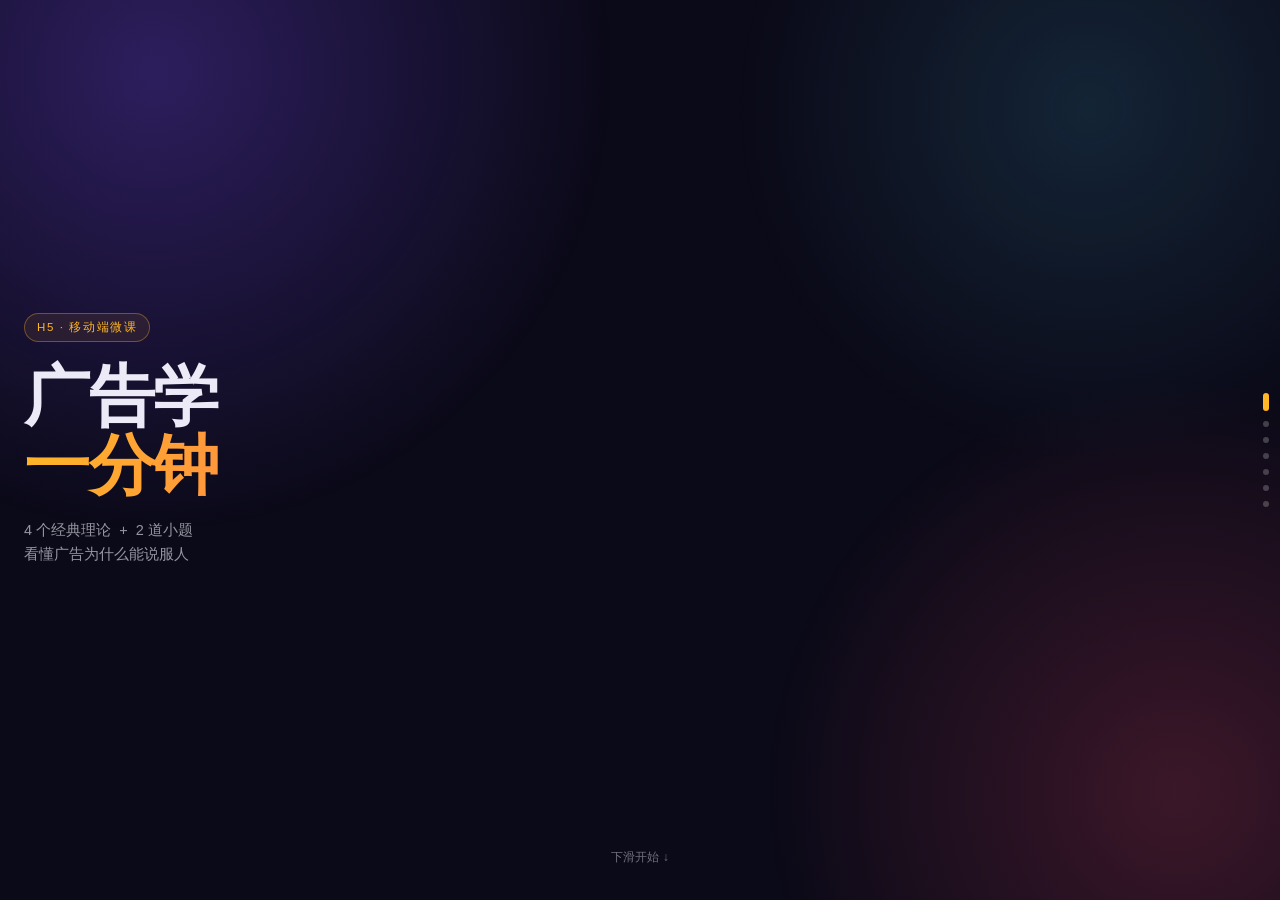
<file: ad/index.html>
<!DOCTYPE html>
<html lang="zh-CN">
<head>
<meta charset="UTF-8" />
<meta name="viewport" content="width=device-width,initial-scale=1,viewport-fit=cover" />
<meta name="theme-color" content="#0b0a18" />
<title>广告学 · 一分钟速览</title>
<style>
  :root{
    --gold:#FFB627;
    --pink:#FF4D6D;
    --cyan:#4CC9F0;
    --text:#ECEAF6;
    --muted:rgba(236,234,246,.62);
  }
  *{box-sizing:border-box;-webkit-tap-highlight-color:transparent;}
  html,body{margin:0;padding:0;}
  body{
    background:#0b0a18;
    color:var(--text);
    font-family:-apple-system,BlinkMacSystemFont,"PingFang SC","Hiragino Sans GB","Microsoft YaHei",sans-serif;
    overflow:hidden;
  }
  body::before{
    content:"";
    position:fixed;inset:0;
    background:
      radial-gradient(58vw 58vw at 12% 8%, rgba(124,77,255,.30), transparent 62%),
      radial-gradient(52vw 52vw at 92% 88%, rgba(255,77,109,.20), transparent 62%),
      radial-gradient(46vw 46vw at 85% 12%, rgba(76,201,240,.14), transparent 60%);
    pointer-events:none;z-index:0;
  }

  /* ---------- 滚动容器 ---------- */
  .scroller{
    position:relative;z-index:1;
    height:100vh;height:100dvh;
    overflow-y:scroll;
    scroll-snap-type:y mandatory;
    overscroll-behavior:contain;
    scrollbar-width:none;
  }
  .scroller::-webkit-scrollbar{display:none;}

  .page{
    position:relative;
    height:100vh;height:100dvh;
    scroll-snap-align:start;
    scroll-snap-stop:always;
    display:flex;flex-direction:column;justify-content:center;
    padding:36px 24px calc(36px + env(safe-area-inset-bottom));
    overflow:hidden;
  }

  /* ---------- 入场动画 ---------- */
  .reveal{
    opacity:0;transform:translateY(26px);
    transition:opacity .7s ease, transform .7s cubic-bezier(.2,.8,.2,1);
    transition-delay:var(--d,0s);
  }
  .page.in .reveal{opacity:1;transform:none;}

  /* ---------- 通用排版 ---------- */
  .kicker{
    font-size:12px;letter-spacing:.18em;font-weight:600;
    color:var(--gold);margin-bottom:10px;
  }
  h1{
    font-size:clamp(42px,14vw,66px);
    line-height:1.04;letter-spacing:-.02em;margin:0 0 20px;font-weight:800;
  }
  h1 span{display:block;}
  h2{
    font-size:clamp(27px,8.5vw,38px);
    line-height:1.15;letter-spacing:-.01em;margin:0 0 12px;font-weight:800;
  }
  .accent{
    background:linear-gradient(100deg,#FFB627,#FF4D6D 55%,#C77DFF);
    -webkit-background-clip:text;background-clip:text;color:transparent;
  }
  .sub,.lead{
    font-size:14.5px;line-height:1.65;color:var(--muted);margin:0 0 20px;
  }
  .card{
    background:rgba(255,255,255,.055);
    border:1px solid rgba(255,255,255,.11);
    border-radius:20px;padding:16px 18px;
    backdrop-filter:blur(12px);-webkit-backdrop-filter:blur(12px);
  }
  .card b{font-size:14.5px;display:block;margin-bottom:6px;}
  .card p{margin:0;font-size:13px;line-height:1.6;color:rgba(236,234,246,.66);}

  /* ---------- 封面 ---------- */
  .badge{
    display:inline-block;width:fit-content;
    font-size:11.5px;letter-spacing:.14em;
    padding:6px 12px;border-radius:999px;
    border:1px solid rgba(255,182,39,.35);
    color:var(--gold);background:rgba(255,182,39,.08);
    margin-bottom:20px;
  }
  .scroll-hint{
    position:absolute;left:50%;bottom:34px;
    transform:translateX(-50%);
    font-size:12px;color:rgba(236,234,246,.45);
    animation:bob 1.8s ease-in-out infinite;
    white-space:nowrap;
  }
  @keyframes bob{
    0%,100%{transform:translate(-50%,0);}
    50%{transform:translate(-50%,8px);}
  }

  /* ---------- AIDA ---------- */
  .aida{list-style:none;margin:0;padding:0;display:grid;gap:11px;}
  .aida li{display:flex;gap:13px;align-items:flex-start;}
  .aida .k{
    flex:0 0 36px;height:36px;border-radius:12px;
    display:grid;place-items:center;
    font-weight:800;font-size:16px;
    background:rgba(255,182,39,.13);
    border:1px solid rgba(255,182,39,.30);
    color:var(--gold);
  }
  .aida b{font-size:14.5px;}
  .aida p{margin:3px 0 0;font-size:12.5px;line-height:1.4;color:rgba(236,234,246,.58);}

  /* ---------- 要点列表 ---------- */
  .rules{list-style:none;margin:0 0 16px;padding:0;display:grid;gap:9px;}
  .rules li{
    position:relative;padding-left:22px;
    font-size:13.5px;line-height:1.5;color:rgba(236,234,246,.82);
  }
  .rules li::before{
    content:"";position:absolute;left:6px;top:8px;
    width:6px;height:6px;border-radius:50%;background:var(--cyan);
  }
  .quote{
    margin:18px 0 0;font-size:13.5px;line-height:1.6;
    font-style:italic;color:rgba(255,182,39,.9);
  }

  /* ---------- 4P ---------- */
  .p4{
    display:grid;grid-template-columns:1fr 1fr;gap:10px;margin-bottom:16px;
  }
  .p4 span{
    padding:13px 8px;border-radius:14px;text-align:center;
    font-size:13px;font-weight:600;letter-spacing:.02em;
    color:rgba(236,234,246,.86);
    background:rgba(255,255,255,.05);
    border:1px solid rgba(255,255,255,.10);
  }

  /* ---------- 小测验 ---------- */
  .quiz{
    background:rgba(255,255,255,.055);
    border:1px solid rgba(255,255,255,.10);
    border-radius:16px;padding:14px;margin-bottom:11px;
  }
  .quiz .q{margin:0 0 11px;font-size:13.5px;line-height:1.5;}
  .opts{display:flex;flex-wrap:wrap;gap:8px;}
  .opt{
    font:inherit;font-size:12.5px;line-height:1.2;
    color:rgba(236,234,246,.86);
    background:rgba(255,255,255,.06);
    border:1px solid rgba(255,255,255,.14);
    border-radius:10px;padding:8px 12px;cursor:pointer;
    transition:background .25s,border-color .25s,color .25s,transform .15s;
  }
  .opt:active{transform:scale(.96);}
  .opt.ok{
    background:rgba(76,201,240,.18);
    border-color:rgba(76,201,240,.70);
    color:#9BE3FF;
  }
  .opt.bad{
    background:rgba(255,77,109,.15);
    border-color:rgba(255,77,109,.60);
    color:#FFB3C0;
  }
  .quiz .tip{
    display:none;margin:9px 0 0;
    font-size:12px;line-height:1.55;color:rgba(236,234,246,.55);
  }
  .quiz.done .tip{display:block;}

  /* ---------- 结算页 ---------- */
  .score{display:flex;align-items:baseline;gap:8px;margin:0 0 18px;}
  .score b{font-size:46px;line-height:1;color:var(--gold);font-weight:800;}
  .score span{font-size:13px;color:rgba(236,234,246,.55);}
  .again{
    width:fit-content;font:inherit;font-size:14px;font-weight:700;
    color:#0b0a18;border:none;border-radius:14px;
    padding:13px 26px;cursor:pointer;
    background:linear-gradient(100deg,#FFB627,#FF8A3D);
    box-shadow:0 10px 26px rgba(255,150,60,.28);
    transition:transform .15s;
  }
  .again:active{transform:scale(.96);}

  /* ---------- 侧边导航点 ---------- */
  .dots{
    position:fixed;right:11px;top:50%;transform:translateY(-50%);
    display:flex;flex-direction:column;gap:10px;z-index:10;
  }
  .dot{
    width:6px;height:6px;padding:0;border:none;border-radius:50%;
    background:rgba(255,255,255,.22);cursor:pointer;
    transition:background .3s,height .3s,border-radius .3s;
  }
  .dot.active{background:var(--gold);height:18px;border-radius:3px;}
</style>
</head>
<body>

<div class="scroller" id="scroller">

  <!-- 1 封面 -->
  <section class="page">
    <div class="badge reveal" style="--d:.05s">H5 · 移动端微课</div>
    <h1 class="reveal" style="--d:.15s">
      <span>广告学</span>
      <span class="accent">一分钟</span>
    </h1>
    <p class="sub reveal" style="--d:.30s">
      4 个经典理论 &nbsp;+&nbsp; 2 道小题<br>看懂广告为什么能说服人
    </p>
    <div class="scroll-hint">下滑开始 ↓</div>
  </section>

  <!-- 2 AIDA -->
  <section class="page">
    <div class="kicker reveal" style="--d:.05s">理论 01</div>
    <h2 class="reveal" style="--d:.12s">AIDA 模型</h2>
    <p class="lead reveal" style="--d:.20s">一条广告说服人的四步路径</p>

    <ul class="aida">
      <li class="reveal" style="--d:.28s">
        <span class="k">A</span>
        <div><b>Attention 注意</b><p>3 秒内抓住眼球，否则后面全白费</p></div>
      </li>
      <li class="reveal" style="--d:.36s">
        <span class="k">I</span>
        <div><b>Interest 兴趣</b><p>让他愿意继续看下去</p></div>
      </li>
      <li class="reveal" style="--d:.44s">
        <span class="k">D</span>
        <div><b>Desire 欲望</b><p>把「还不错」变成「我想要」</p></div>
      </li>
      <li class="reveal" style="--d:.52s">
        <span class="k">S</span>
        <div><b>Action 行动</b><p>给一个立刻行动的理由</p></div>
      </li>
    </ul>
  </section>

  <!-- 3 USP -->
  <section class="page">
    <div class="kicker reveal" style="--d:.05s">理论 02</div>
    <h2 class="reveal" style="--d:.12s">USP</h2>
    <p class="lead reveal" style="--d:.20s">独特销售主张 —— 一句话说出别人给不了的好处</p>

    <ul class="rules">
      <li class="reveal" style="--d:.28s">每一则广告都提出一个明确的主张</li>
      <li class="reveal" style="--d:.34s">这个主张对手没有提出，也做不到</li>
      <li class="reveal" style="--d:.40s">它足够有力，能打动千百万人</li>
    </ul>

    <div class="card reveal" style="--d:.48s">
      <b>经典案例</b>
      <p>M&amp;M's：「只溶在口，不溶在手。」<br>把糖衣这个小细节，变成了别人抢不走的购买理由。</p>
    </div>
  </section>

  <!-- 4 定位 -->
  <section class="page">
    <div class="kicker reveal" style="--d:.05s">理论 03</div>
    <h2 class="reveal" style="--d:.12s">定位</h2>
    <p class="lead reveal" style="--d:.20s">你不是在跟对手的产品竞争，<br>你是在消费者的心智里竞争。</p>

    <div class="card reveal" style="--d:.28s">
      <b>案例：七喜</b>
      <p>可乐已经占住了「可乐」这个词。七喜不再硬碰，而是把自己定义成「非可乐」（Uncola），在货架上开辟出一个全新的位置。</p>
    </div>

    <p class="quote reveal" style="--d:.38s">「做第一，比做更好更容易被记住。」</p>
  </section>

  <!-- 5 4P + IMC -->
  <section class="page">
    <div class="kicker reveal" style="--d:.05s">理论 04</div>
    <h2 class="reveal" style="--d:.12s">4P 与 IMC</h2>
    <p class="lead reveal" style="--d:.20s">广告不是孤岛，而是传播组合里的一块拼图。</p>

    <div class="p4">
      <span class="reveal" style="--d:.26s">Product 产品</span>
      <span class="reveal" style="--d:.32s">Price 价格</span>
      <span class="reveal" style="--d:.38s">Place 渠道</span>
      <span class="reveal" style="--d:.44s">Promotion 推广</span>
    </div>

    <div class="card reveal" style="--d:.52s">
      <b>IMC 整合营销传播</b>
      <p>用一个声音说话：广告、公关、促销、包装、客服……所有触点传递同一个主张。</p>
    </div>
  </section>

  <!-- 6 小测验 -->
  <section class="page">
    <div class="kicker reveal" style="--d:.05s">随堂小测</div>
    <h2 class="reveal" style="--d:.12s">测一测</h2>
    <p class="lead reveal" style="--d:.18s">点选你认为正确的答案</p>

    <div class="quiz reveal" data-answer="1" style="--d:.26s">
      <p class="q">1. M&amp;M's「只溶在口，不溶在手」最典型体现了？</p>
      <div class="opts">
        <button class="opt" type="button">定位理论</button>
        <button class="opt" type="button">USP 独特销售主张</button>
        <button class="opt" type="button">4P 理论</button>
      </div>
      <p class="tip">正解：USP。它给出了对手没有的、具体且有力的产品利益点。</p>
    </div>

    <div class="quiz reveal" data-answer="0" style="--d:.34s">
      <p class="q">2. AIDA 模型中的「D」指的是？</p>
      <div class="opts">
        <button class="opt" type="button">Desire 欲望</button>
        <button class="opt" type="button">Data 数据</button>
        <button class="opt" type="button">Design 设计</button>
      </div>
      <p class="tip">正解：Desire。注意 → 兴趣 → 欲望 → 行动。</p>
    </div>
  </section>

  <!-- 7 结算 -->
  <section class="page">
    <div class="kicker reveal" style="--d:.05s">完成</div>
    <h2 class="reveal" style="--d:.12s">你已拿到<br><span class="accent">广告学入场券</span></h2>

    <div class="score reveal" style="--d:.20s">
      <b id="scoreNum">0</b><span>/ 2 答对</span>
    </div>

    <p class="lead reveal" style="--d:.28s">
      「消费者不是傻瓜，她是你的妻子。」<br>—— 大卫·奥格威
    </p>

    <button class="again reveal" id="again" type="button" style="--d:.36s">再玩一次</button>
  </section>

</div>

<nav class="dots" id="dots" aria-label="页面导航"></nav>

<script>
(function () {
  var scroller = document.getElementById('scroller');
  var pages = Array.prototype.slice.call(document.querySelectorAll('.page'));
  var dotsWrap = document.getElementById('dots');
  var scoreNum = document.getElementById('scoreNum');
  var againBtn = document.getElementById('again');
  var correct = 0;

  /* --- 侧边导航点 --- */
  var dots = pages.map(function (page, i) {
    var btn = document.createElement('button');
    btn.type = 'button';
    btn.className = 'dot';
    btn.setAttribute('aria-label', '第 ' + (i + 1) + ' 页');
    btn.addEventListener('click', function () {
      page.scrollIntoView({ behavior: 'smooth' });
    });
    dotsWrap.appendChild(btn);
    return btn;
  });

  /* --- 滚动进入视口时触发动画 --- */
  var io = new IntersectionObserver(function (entries) {
    entries.forEach(function (entry) {
      if (!entry.isIntersecting) return;
      entry.target.classList.add('in');
      var idx = pages.indexOf(entry.target);
      dots.forEach(function (d, j) {
        d.classList.toggle('active', j === idx);
      });
    });
  }, { root: scroller, threshold: 0.45 });

  pages.forEach(function (p) { io.observe(p); });

  /* --- 小测验 --- */
  Array.prototype.forEach.call(document.querySelectorAll('.quiz'), function (quiz) {
    var answerIndex = Number(quiz.dataset.answer);
    var opts = Array.prototype.slice.call(quiz.querySelectorAll('.opt'));

    opts.forEach(function (opt, i) {
      opt.addEventListener('click', function () {
        if (quiz.classList.contains('done')) return;
        quiz.classList.add('done');

        opts[answerIndex].classList.add('ok');
        if (i !== answerIndex) opt.classList.add('bad');
        if (i === answerIndex) correct++;

        if (scoreNum) scoreNum.textContent = String(correct);
      });
    });
  });

  /* --- 重玩 --- */
  if (againBtn) {
    againBtn.addEventListener('click', function () {
      correct = 0;
      if (scoreNum) scoreNum.textContent = '0';

      Array.prototype.forEach.call(document.querySelectorAll('.quiz'), function (quiz) {
        quiz.classList.remove('done');
        Array.prototype.forEach.call(quiz.querySelectorAll('.opt'), function (o) {
          o.classList.remove('ok', 'bad');
        });
      });

      scroller.scrollTo({ top: 0, behavior: 'smooth' });
    });
  }
})();
</script>
</body>
</html>
</file>
